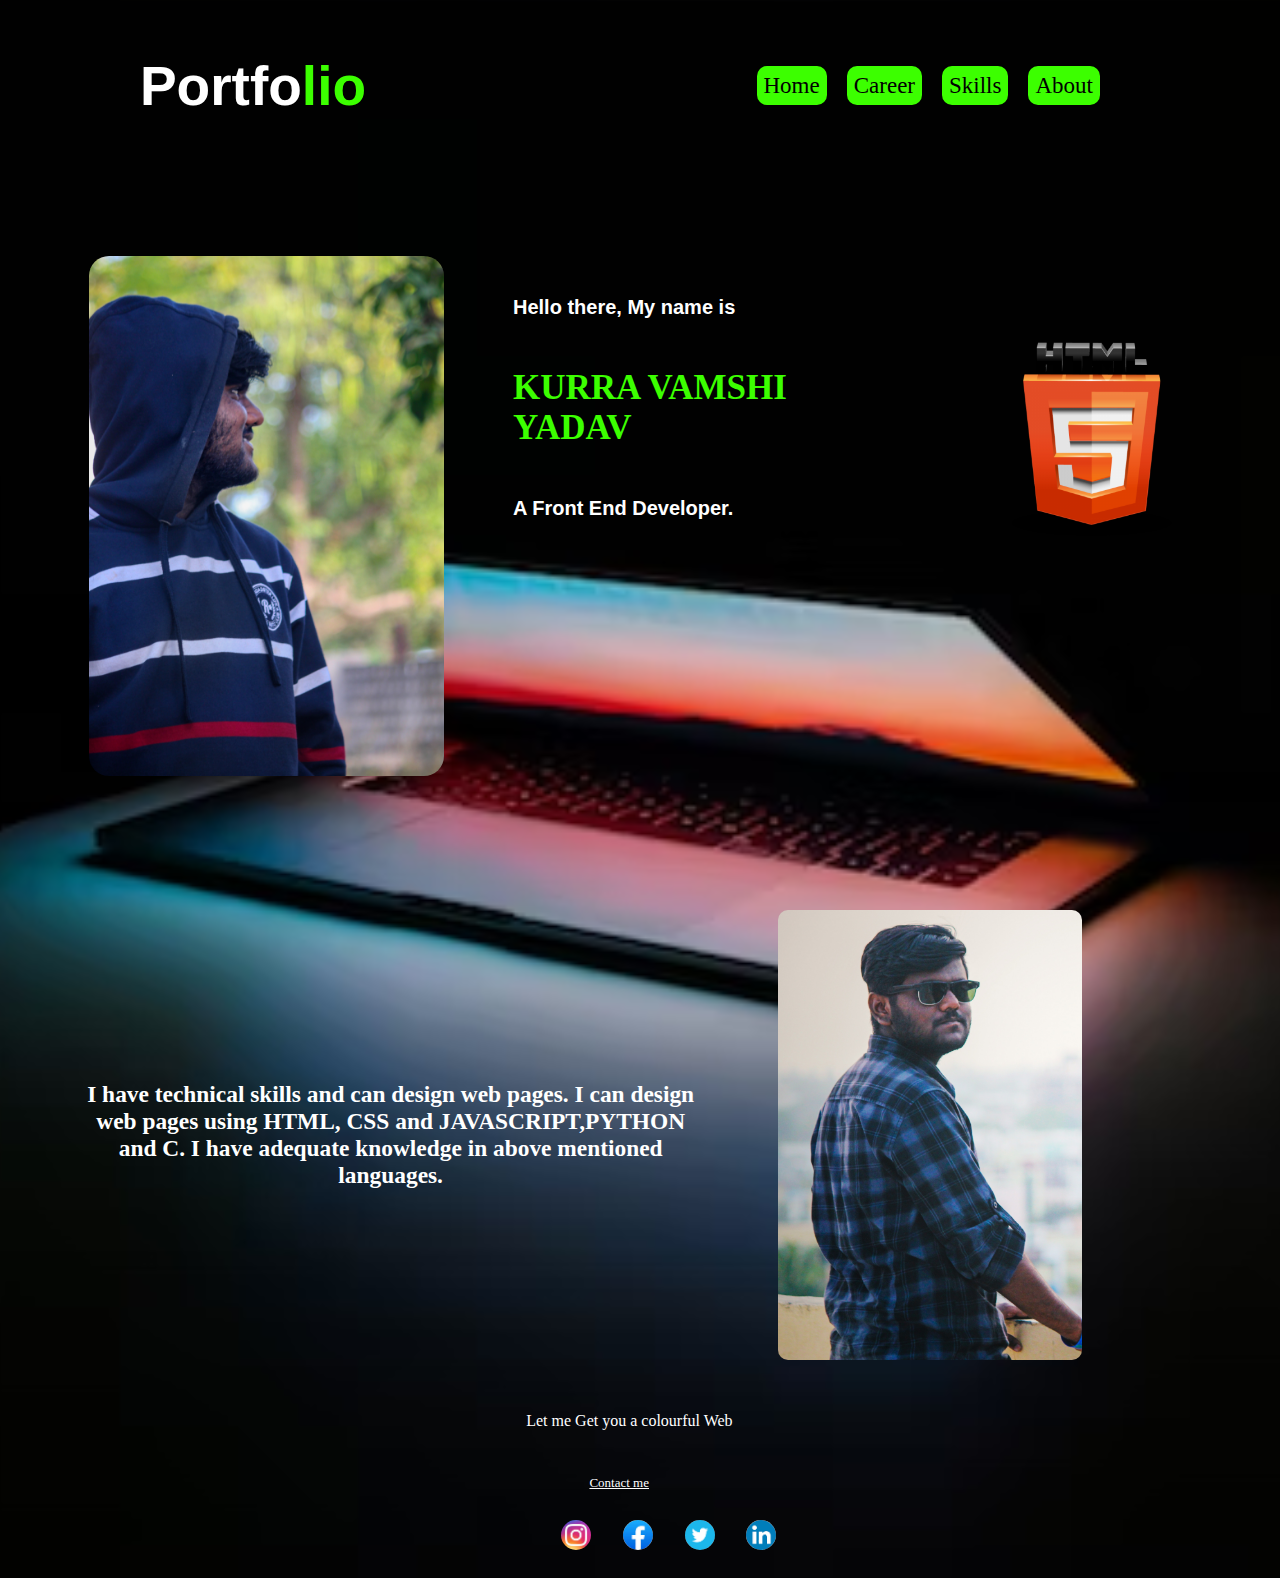
<file: index.html>
<!DOCTYPE html>
<html lang="en">
  <head>
    <meta charset="UTF-8" />
    <meta http-equiv="X-UA-Compatible" content="IE=edge" />
    <meta name="viewport" content="width=device-width, initial-scale=1.0" />
    <title>PORTFOLIO</title>
    <link rel="stylesheet" href="index.css" />
  </head>
  <body>
    <div class="first">
      <nav>
        <h2>Portfo<span>lio</span></h2>
        <ul>
          <li><a href="#" target="_blank">Home</a></li>
          <li><a href="Career.html" target="_blank">Career</a></li>
          <li><a href="#skills">Skills</a></li>
          <li><a href="#contact">About</a></li>
        </ul>
      </nav>
    </div>
    <div class="intro">
      <nav class="intr">
        <img class="sagar" src="img1.jpg" height="450px" />
        <div class="introduction">
          <h3 class="hello">Hello there, My name is</h3>
          <h3><span1>KURRA VAMSHI YADAV</span1></h3>
          <h3 class="hello">A Front End Developer.</h3>
        </div>
        <div class="html">
          <img class="html" src="html.png" height="200px" />
        </div>
      </nav>
    </div>
    <br /><br /><br />
    <div class="second" id="skills">
      <nav class="pic2">
        <div class="head2">
          <h3>
            I have technical skills and can design web pages. I can design web
            pages using HTML, CSS and JAVASCRIPT,PYTHON and C. I have adequate
            knowledge in above mentioned languages.
          </h3>
        </div>
        <img class="img" src="img2.jpg" height="450px" />
      </nav>
    </div>
    <br /><br />
    <div class="foot">
      <p>Let me Get you a colourful Web</p>
    </div>
    <div class="contact" id="contact">
      <p>Contact me</p>
      <nav>
        <a
          href="https://www.instagram.com/mr_naughty_yadav/?hl=en"
          target="_blank"
          ><img src="ig.jpeg" height="30px"
        /></a>
        <a href="https://www.facebook.com/Vamshiyadavkurra" target="_blank"
          ><img src="fb.jpeg" height="30px"
        /></a>
        <a href="https://twitter.com/KurraVamshi" target="_blank"
        ><img src="twitter.png" height="30px"
        /></a>

        <a
          href="https://www.linkedin.com/in/vamshi-yadav-997974198"
          target="_blank"
          ><img src="in.png" height="30px"
        /></a>
      </nav>
    </div>
  </body>
</html>
</file>
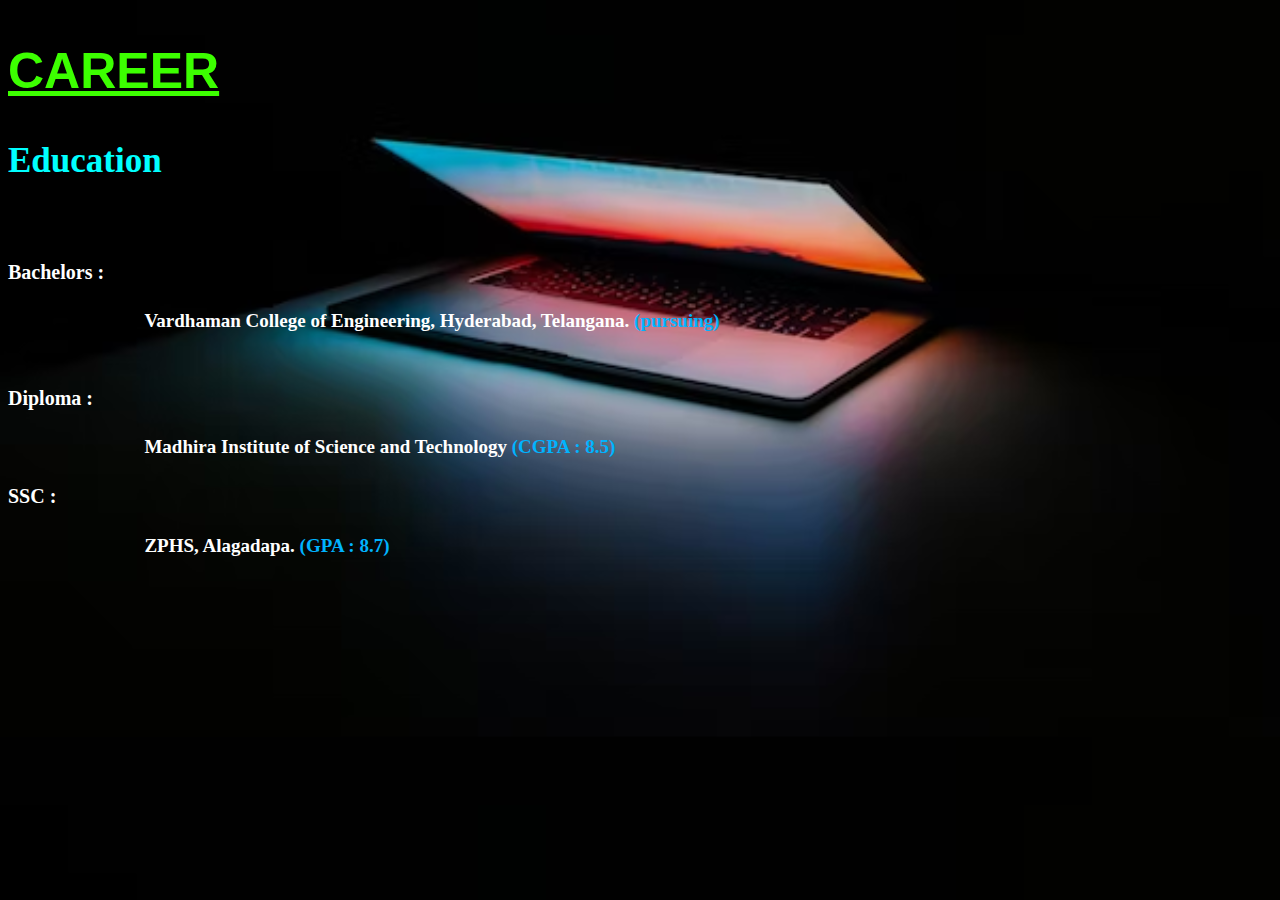
<file: Career.html>
<!DOCTYPE html>
<html lang="en">
  <head>
    <meta charset="UTF-8" />
    <meta http-equiv="X-UA-Compatible" content="IE=edge" />
    <meta name="viewport" content="width=device-width, initial-scale=1.0" />
    <title>Career of Vamshi</title>
    <link rel="stylesheet" href="Career.css" />
  </head>
  <body>
    <div class="career">
      <h2>CAREER</h2>
      <nav>
        <h3>Education</h3>
        <nav1 class="study">
          <h4>Bachelors :</h4>
          <h5>
            Vardhaman College of Engineering, Hyderabad, Telangana.
            <span>(pursuing)</span>
          </h5>
        </nav1>
        <nav2 class="study">
          <h4>Diploma :</h4>
          <h5>
            Madhira Institute of Science and Technology
            <span>(CGPA : 8.5)</span>
          </h5>
        </nav2>
        <nav3 class="study">
          <h4>SSC :</h4>
          <h5>ZPHS, Alagadapa. <span>(GPA : 8.7)</span></h5>
        </nav3>
      </nav>
    </div>
  </body>
</html>
</file>
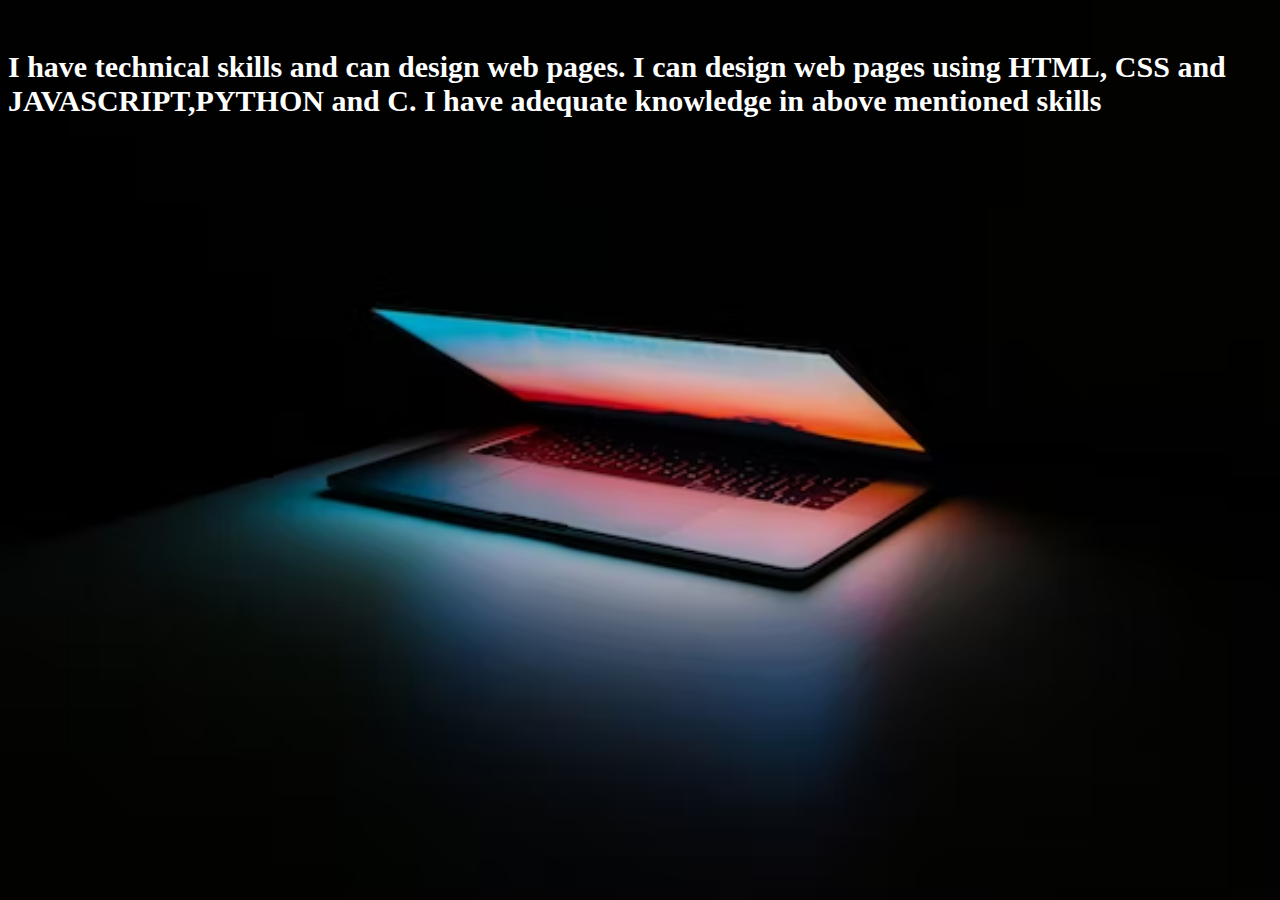
<file: skills.html>
<!DOCTYPE html>
<html lang="en">
  <head>
    <meta charset="UTF-8" />
    <meta http-equiv="X-UA-Compatible" content="IE=edge" />
    <meta name="viewport" content="width=device-width, initial-scale=1.0" />
    <title>Skills</title>
    <link rel="stylesheet" href="skills.css" />
  </head>
  <body>
    <h5>
      I have technical skills and can design web pages. I can design web pages
      using HTML, CSS and JAVASCRIPT,PYTHON and C. I have adequate knowledge in
      above mentioned skills
    </h5>
  </body>
</html>
</file>
<file: index.css>
body {
  background-image: url("bg.avif");
  background-size: cover;
  background-position: center;
}

h2 {
  color: white;
  font-family: "Trebuchet MS", "Lucida Sans Unicode", "Lucida Grande",
    "Lucida Sans", Arial, sans-serif;
  font-size: 50px;
  padding-left: 70px;
}
span {
  color: rgb(60, 255, 0);
}
nav {
  display: flex;
  align-items: center;
}
ul {
  padding-left: 35%;
}
div nav ul li {
  display: inline-block;
  padding: 10px;
  font-size: 21px;
  transition: transform(0.4s);
  transition-duration: 500ms;
}
div nav ul li a {
  color: #000000;
  text-decoration: none;
  background-color: rgb(60, 255, 0);
  border: 2px solid transparent;
  border-radius: 10px;
  padding: 5px;
}
div nav ul li:hover {
  transform: scale(1.09);
}

.intr {
  padding-left: 7%;
  padding-top: 8%;
}

.sagar {
  border-radius: 20px;
  transition: transform(0.4s);
  transition-duration: 500ms;
}

.sagar:hover {
  transform: scale(1.08);
}

.img {
  border-radius: 10px;
  transition: transform(0.4s);
  transition-duration: 500ms;
}
.img:hover {
  transform: scale(1.08);
}
.introduction {
  color: white;
  font-family: "Josefin Sans", sans-serif;
  padding-left: 5%;
  padding-bottom: 20%;
}
.introduction span1 {
  color: rgb(60, 255, 0);
  font-size: 35px;
  font-family: Georgia, "Times New Roman", Times, serif;
  position: relative;
}
.hello {
  font-size: 15px;
}
.html {
  padding-left: 10%;
  padding-bottom: 12%;
}

/*ofewlgbvouhwrbvuo*/
.second .pic2 {
  margin: 0 0 0 -17%;
}

.head2 {
  padding-left: 100px;
  font-size: 20px;
  margin: 0 35px 0 0;
}
.head2 {
  text-align: center;
  color: white;
}
.head2 .about {
  text-align: center;
  color: rgba(58, 6, 248, 0.566);
}

.pic2 {
  padding-left: 15%;
}
.pic2 {
  padding-top: 80px;
}
/*onfoceboea8*/
.foot {
  width: 100%;
  height: 50px;
}
.foot p {
  padding-left: 41%;
  color: white;
}
.foot a {
  color: red;
  padding-left: 46.5%;
  text-decoration: none;
}
.foot a:hover {
  color: yellow;
}
/*wegonisrolubgorsdg*/
.contact p {
  padding-left: 46%;
  font-size: 13px;
  color: white;
  text-decoration: underline;
}
.contact nav {
  padding-left: 42.5%;
}
.contact nav a {
  padding-left: 15 px;
  color: red;
}
.contact nav a img {
  border-radius: 20px;
  padding: 5px;
  transition: transform(0.4s);
  transition-duration: 500ms;
}
.contact nav a img:hover {
  transform: scale(1.07);
}

@media screen and (max-width: 480px) {
  h2 {
    font-size: 40px;
    padding-right: 10%;
  }
  div nav ul li {
    font-size: 22px;
  }
  div nav ul {
    padding-top: 10%;
    padding-left: 50%;
  }
  .hello {
    font-size: 10px;
  }
  .sagar {
    height: 300px;
    padding-right: 205;
  }
  .introduction span1 {
    font-size: 22px;
  }
  .html {
    padding-left: 026;
  }
  .introduction span1 {
    display: flex;
  }

  .img {
    height: 300px;
  }
  .pic2 {
    padding-left: 20%;
  }
  .head2 {
    padding-right: 20%;
  }
  h5 {
    font-size: 12px;
    display: flex;
  }
  .foot {
    text-align: center;
  }
  .foot a {
    align-items: flex-end;
  }
  nav a {
    padding-right: 20%;
  }

  .contact {
    text-align: center;
  }
}
/****oduffwrobgvurovgbeuvoe*****/
@media screen and (min-width: 900px) and (max-width: 1300px) {
  .first h2 {
    font-size: 55px;
    text-decoration: none;
    display: flex;
  }
  .first ul li {
    font-size: 23px;
  }
  .first h2 {
    padding-left: 4%;
  }
  .first nav {
    padding-inline: 7%;
  }
  .first ul {
    display: flex;
  }
  .first nav h2 {
    display: inline-block;
  }
  /**tvjutctyxhyxk**/
  .intro .intr .sagar {
    height: 520px;
  }
  .intro .intr .hello {
    font-size: 20px;
  }
  .introduction h3 {
    padding: 4%;
  }
  .intro {
    padding-right: 8%;
  }
  /****iebfviwuevbiud**/
  .pic2 {
    padding-right: 15%;
  }
  .pic2 .head2 {
    padding-right: 4%;
  }
  .foot {
    padding-right: 9%;
  }
  .contact p {
    align-items: center;
  }
  .contact nav {
    align-items: baseline;
  }
  .contact nav a {
    padding: 1.5%;
  }
}
</file>
<file: Career.css>
body {
  background-image: url("bg.avif");
  background-size: cover;
  background-position: center;
  color: white;
}
h2 {
  color: rgb(60, 255, 0);
  font-family: "Trebuchet MS", "Lucida Sans Unicode", "Lucida Grande",
    "Lucida Sans", Arial, sans-serif;
  font-size: 50px;
  text-decoration: underline;
}
h3 {
  font-size: 35px;
  color: aqua;
}
h5 {
  color: white;
  padding-left: 10%;
  font-size: 19px;
  margin: 10px;
}
h4 {
  font-size: 20px;
}
.career nav nav1 {
  margin: 10px;
}
span {
  color: rgb(0, 179, 255);
}
@media screen and (max-width: 480px) {
  h2 {
    font-size: 30px;
  }
  h3 {
    font-size: 28px;
  }
  h4 {
    font-size: 15px;
  }
  h5 {
    font-size: 13px;
  }
}
@media screen and (max-width: 1200px) {
  h2 {
    font-size: 50px;
  }
}
</file>
<file: skills.css>
body {
  background-image: url("bg.avif");
  background-size: cover;
  color: white;
}
h5 {
  font-size: 30px;
}
</file>
